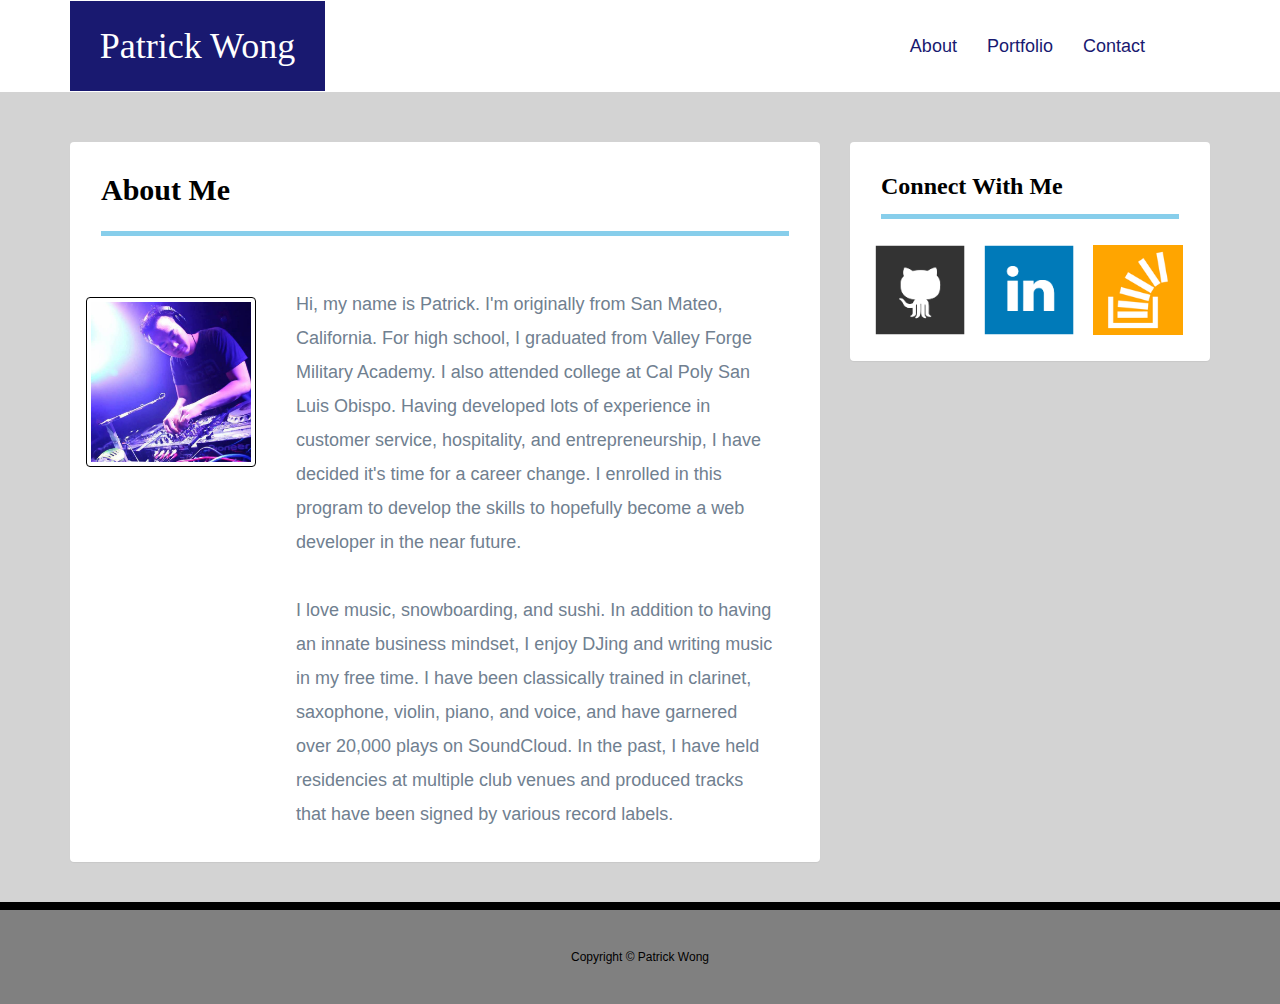
<file: index.html>
<!DOCTYPE html>
<html lang="en">
<head>
	<meta charset="UTF-8">
	<title>About Me</title>
	<meta name="viewport" content="width=device-width, initial-scale=1.0">
  <link rel="stylesheet" href="https://maxcdn.bootstrapcdn.com/bootstrap/3.3.7/css/bootstrap.min.css" integrity="sha384-BVYiiSIFeK1dGmJRAkycuHAHRg32OmUcww7on3RYdg4Va+PmSTsz/K68vbdEjh4u" crossorigin="anonymous">
  <link rel="stylesheet" href="style.css">
</head>
<body>
  <div class="row">
    <nav class="navbar navbar-style">
      <div class="container">
        <div class="col-md-3">
            <a class="navbar-brand" href="#">Patrick Wong</a>
        </div>
            <ul class="nav navbar-nav navbar-right">
              <li><a href="index.html">About</a></li>
              <li><a href="portfolio.html">Portfolio</a></li>
              <li><a href="contact.html">Contact</a></li>
            </ul>
      </div>
    </nav>
  </div>
  <div class="container">
    <div class="row">
      <div class="col-md-8">
      <div class="panel panel-style">
          <div class="panel-heading">
              <div class="page-header"><h2>About Me</h2>
            </div>
           </div>
        <div class="panel-body">
            <div class="media-left">
              <a href="#">
                <img class="thumbnail-profile" src="images/profilepic.jpg" alt="Me">
              </a>
          </div>
          <div class="media-body">
          <p class="text-wrap">
          <div class="paragraph"     
            <p>Hi, my name is Patrick.  I'm originally from San Mateo, California.  For high school, I graduated from Valley Forge Military Academy.  I also attended college at Cal Poly San Luis Obispo.  Having developed lots of experience in customer service, hospitality, and entrepreneurship, I have decided it's time for a career change.  I enrolled in this program to develop the skills to hopefully become a web developer in the near future.
            <br>
            <br>
            I love music, snowboarding, and sushi.  In addition to having an innate business mindset, I enjoy DJing and writing music in my free time.  I have been classically trained in clarinet, saxophone, violin, piano, and voice, and have garnered over 20,000 plays on SoundCloud.  In the past, I have held residencies at multiple club venues and produced tracks that have been signed by various record labels.
            </div>
          </div>
        </div>

      </div>

      </div>

      <div class="col-md-4">
        <div class="panel panel-style">
            <div class="panel-heading">
              <h3 class="page-header">Connect With Me</h3>
            </div>
            <div class="panel-body">
              <a href="#"><img src="images/github-128.png" class="social" alt="GitHub" /></a>
        <a href="#"><img src="images/linkedin-128.png" class="social" alt="LinkedIn" /></a>
        <a href="#"><img src="images/stackoverflow-128.png" class="social" alt="Stack Overflow" /></a>
</div>
</div>
</div>
</div>
</div>
</body>
  <footer>
    <div class=container>
    Copyright &copy; Patrick Wong
    </div>
  </footer>
</html>
</file>
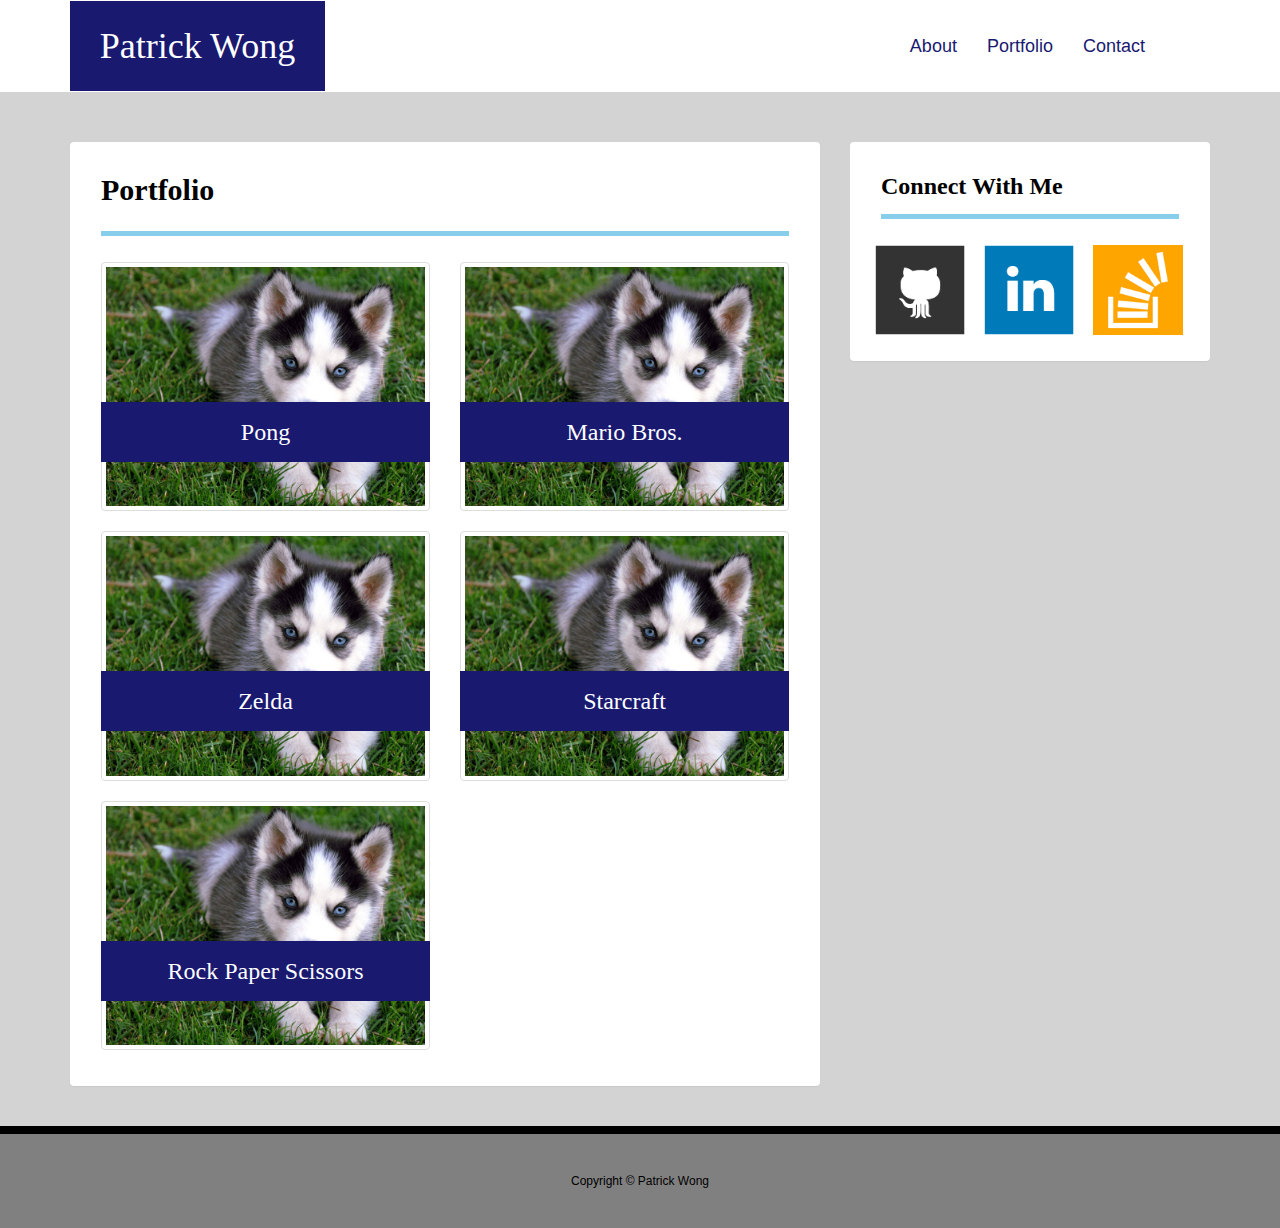
<file: portfolio.html>
<!DOCTYPE html>
<html lang="en">
<head>
	<meta charset="UTF-8">
	<title>Portfolio</title>
	<meta name="viewport" content="width=device-width, initial-scale=1.0">
  <link rel="stylesheet" href="https://maxcdn.bootstrapcdn.com/bootstrap/3.3.7/css/bootstrap.min.css" integrity="sha384-BVYiiSIFeK1dGmJRAkycuHAHRg32OmUcww7on3RYdg4Va+PmSTsz/K68vbdEjh4u" crossorigin="anonymous">
  <link rel="stylesheet" href="style.css">
  <link rel="stylesheet" href="style.css">
</head>
<body>
  <div class="row">
    <nav class="navbar navbar-style">
  <div class="container">
  <div class="col-md-3">
    <a class="navbar-brand" href="index.html">Patrick Wong</a>
  </div>
    <ul class="nav navbar-nav navbar-right">
      <li><a href="index.html">About</a></li>
      <li><a href="portfolio.html">Portfolio</a></li>
      <li><a href="contact.html">Contact</a></li>
    </ul>
  </div>
    </nav>
  </div>
  <div class="container">
  <div class="row">
  <div class="col-md-8">
  <div class="panel panel-style">
  <div class="panel-heading">
  <div class="page-header"><h2>Portfolio</h2>
  </div>
  </div>
  <div class="panel-body media-body">
  <div class="row">
  <div class="col-md-6">
  <div class="panel-portfolio"><h3 class="panel-portfolio">Pong</div></h3>
    <a href="#" class="thumbnail">
      <img src="images/placeholder.jpg" alt="...">
    </a>
  </div>
  <div class="col-md-6">
  <div class="panel-portfolio"><h3 class="panel-portfolio">Mario Bros.</div></h3>
    <a href="#" class="thumbnail">
      <img src="images/placeholder.jpg" alt="...">
    </a>
  </div>
  </div>
  <div class="row">
  <div class="col-md-6">
  <div class="panel-portfolio"><h3 class="panel-portfolio">Zelda</div></h3>
    <a href="#" class="thumbnail">
      <img src="images/placeholder.jpg" alt="...">
    </a>
  </div>
  <div class="col-md-6">
  <div class="panel-portfolio"><h3 class="panel-portfolio">Starcraft</div></h3>
    <a href="#" class="thumbnail">
      <img src="images/placeholder.jpg" alt="...">
    </a>
  </div>
  </div>
  <div class="row">
  <div class="col-md-6">
  <div class="panel-portfolio"><h3 class="panel-portfolio">Rock Paper Scissors</div></h3>
    <a href="#" class="thumbnail">
      <img src="images/placeholder.jpg" alt="...">
    </a>
  </div>
    </div>
    </div>      
  </div>
  </div>
  <div class="col-md-4">
  <div class="panel panel-style">
  <div class="panel-heading">
    <h3 class="page-header">Connect With Me</h3>
  </div>
  <div class="panel-body">
    <a href="#"><img src="images/github-128.png" class="social" alt="GitHub" /></a>
    <a href="#"><img src="images/linkedin-128.png" class="social" alt="LinkedIn" /></a>
    <a href="#"><img src="images/stackoverflow-128.png" class="social" alt="Stack Overflow" /></a>
  </div>
  </div>
  </div>
  </div>
  </div>
</body>

<footer>
  Copyright &copy; Patrick Wong
</footer>
</html>
</file>
<file: style.css>
* {
  box-sizing: border-box;
}

body {
  font-family: Arial, "Helvetica Neue", Helvetica, sans-serif;
  font-size: 18px;
  line-height: 34px;
  color: slategray;
  background: lightgray;
}

h1,h2,h3,h4 {
	font-family: Georgia, serif;
	font-weight: bold;
}

a {
	color: midnightblue;
}

a:hover {
	color: black;
}

footer {
	padding: 30px 0;
  	font-size: 12px;
  	color: black;
  	text-align: center;
  	background: gray;
  	border-top: 8px solid black;
  	margin-top:20px;
}



.thumbnail-profile {
  margin-top: 35px;
}

.navbar-style {
	background-color: white;
}

.navbar-brand {
	width: 100%;
  height: 90px;
  font-family: Georgia, Times, "Times New Roman", serif;
  font-size: 36px;
  line-height: 60px;
  color: white;
  text-align: center;
  text-decoration: none;
  background: midnightblue;
}

.navbar-right {
	text-align: center;
	margin:20px 50px;
}


.page-header {
	margin-top:20px;
	margin-bottom:0px;
	padding-bottom:15px;
	color: black;
	border-bottom: 5px solid skyblue;
}

.media-body {
	padding: 15px 30px 15px 30px;
}

.panel-heading {
	padding: 10px 30px;

}

.panel {
	margin-top: 30px;
}

.panel-portfolio {
	position: relative;
	width:100%;
	top:60px;
}

.panel-portfolio h3 {
	position: absolute;
  width: 100%;
  padding: 15px;
  margin-bottom: 0;
  font-weight: 300;
  line-height: 30px;
  color: white;
  text-align: center;
  background: midnightblue;
  border-bottom: 0;
}

.panel-portfolio:nth-child(even) {
  margin-right: 40px;
}

.social {
  width: 90px;
  height: 90px;
  margin-left: 9px;
  margin-right:5px;
  margin-bottom:10px;
}

.thumbnail {
	float: left;
	width:100%;
}

.thumbnail-profile {
    display: block;
    padding: 4px;
    margin-bottom: 20px;
    line-height: 1.42857143;
    background-color: white;
    border: 1px solid black;
    border-radius: 4px;
    -webkit-transition: border .2s ease-in-out;
    -o-transition: border .2s ease-in-out;
    transition: border .2s ease-in-out;
    height:170px;
    width:170px;

}

.btn {
    padding: 14px 24px;
    border: 0 none;
    font-weight: 700;
    letter-spacing: 1px;
    text-transform: uppercase;
    background: blue;
    color: white;
}
 
 
.btn:active {
    color: white;
}
</file>
